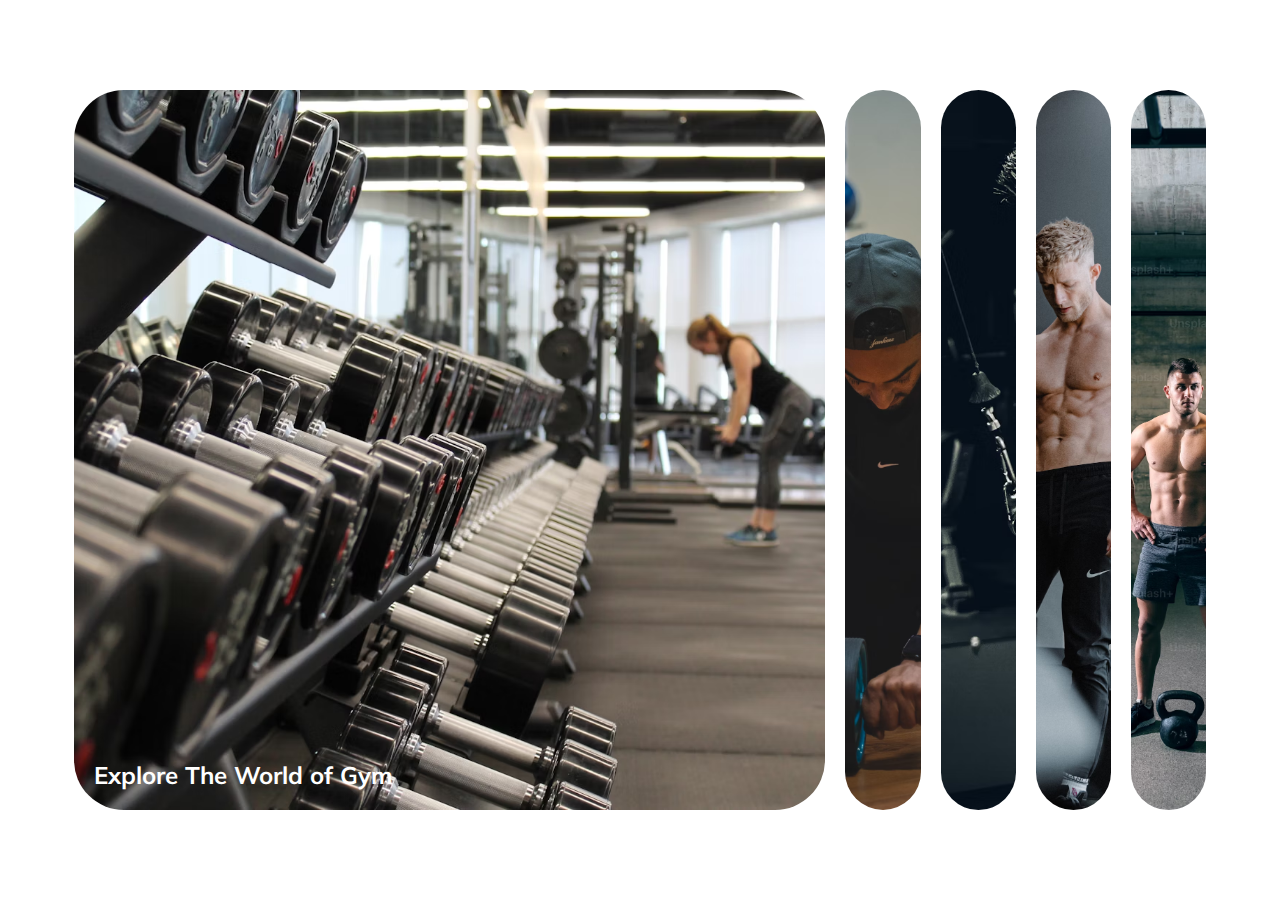
<file: Project 1 - Expanding Cards/index.html>
<!DOCTYPE html>
<html lang="en">

<head>
  <meta charset="UTF-8">
  <meta name="viewport" content="width=device-width, initial-scale=1.0">
  <link rel="stylesheet" href="style.css">
  <script src="script.js" defer></script>
  <title>Project 1 | Expanding Cards</title>
</head>

<body>
  <div class="container">
    <div class="panel active">
      <h3>Explore The World of Gym</h3>
    </div>
    <div class="panel">
      <h3>Abs Workout</h3>
    </div>
    <div class="panel">
      <h3>Cable Pushdown</h3>
    </div>
    <div class="panel">
      <h3>Core Workout</h3>
    </div>
    <div class="panel">
      <h3>Leg Workout</h3>
    </div>
  </div>

</body>

</html>
</file>
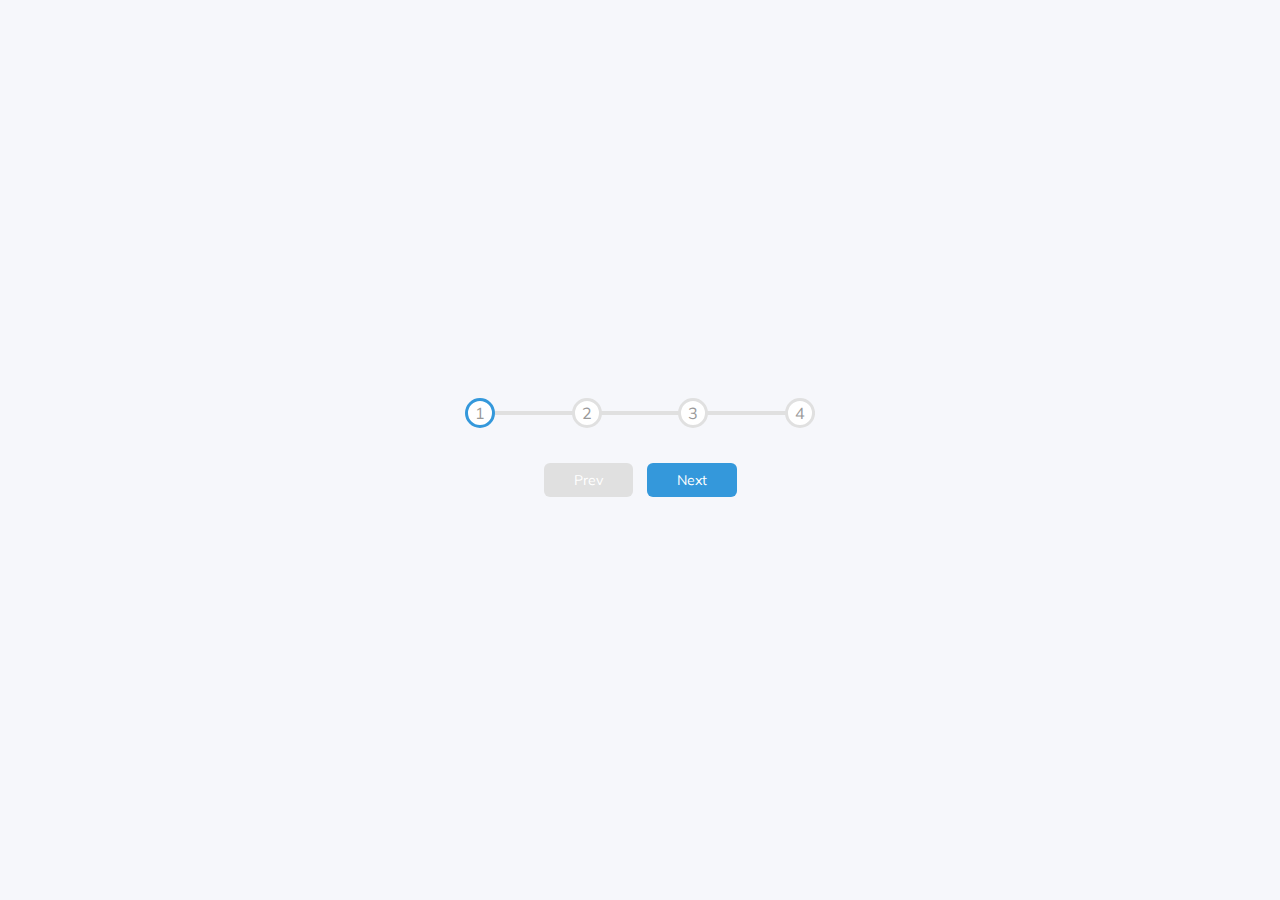
<file: Project 2 - Progress Steps/index.html>
<!DOCTYPE html>
<html lang="en">

<head>
  <meta charset="UTF-8">
  <meta name="viewport" content="width=device-width, initial-scale=1.0">
  <link rel="stylesheet" href="styles.css">
  <script src="script.js" defer></script>
  <title>Project 2 | Progress Steps</title>
</head>

<body>
  <div class="container">
    <div class="progress-container">
      <div class="progress" id="progress"></div>
      <div class="circle active">1</div>
      <div class="circle">2</div>
      <div class="circle">3</div>
      <div class="circle">4</div>
    </div>
    <div class="btn__container">
      <button class="btn" id="prev" disabled>Prev</button>
      <button class="btn" id="next">Next</button>
    </div>
  </div>

</body>

</html>
</file>
<file: Project 1 - Expanding Cards/style.css>
@import url("https://fonts.googleapis.com/css?family=Muli&display=swap");

* {
  margin: 0;
  padding: 0;
  box-sizing: border-box;
}

body {
  font-family: "Muli", sans-serif;
  display: flex;
  align-items: center;
  justify-content: center;
  height: 100vh;
  overflow: hidden;
  margin: 0;
}

.container {
  display: flex;
  width: 90vw;
}

.panel {
  background-size: cover;
  background-position: center;
  background-repeat: no-repeat;
  height: 80vh;
  border-radius: 50px;
  color: #fff;
  cursor: pointer;
  flex: 0.5;
  margin: 10px;
  position: relative;
  transition: flex 0.7s ease-in;
}

.panel h3 {
  position: absolute;
  font-size: 24px;
  bottom: 20px;
  left: 20px;
  margin: 0;
  opacity: 0;
  transition: opacity 0.3s ease-in 0.4s;
}

.panel.active {
  flex: 5;
}

.panel.active h3 {
  opacity: 1;
}

.panel:nth-of-type(1) {
  background-image: url("assets/images/gym-home-pic.avif");
}

.panel:nth-of-type(2) {
  background-image: url("assets/images/abs-workout-pic.avif");
}

.panel:nth-of-type(3) {
  background-image: url("assets/images/cable-pushdown-pic.avif");
}

.panel:nth-of-type(4) {
  background-image: url("assets/images/core-workout-pic.avif");
}

.panel:nth-of-type(5) {
  background-image: url("assets/images/leg-workout-pic.avif");
}

@media (max-width: 480px) {
  .container {
    width: 100vw;
  }
  .panel:nth-of-type(4),
  .panel:nth-of-type(5) {
    display: none;
  }
}
</file>
<file: Project 2 - Progress Steps/styles.css>
@import "http://fonts.googleapis.com/css?family=Muli&display=swap";

:root {
  --line-border-empty: #e0e0e0;
  --line-border-fill: #3498db;
}

* {
  margin: 0;
  padding: 0;
  box-sizing: border-box;
}

body {
  background-color: #f6f7fb;
  font-family: "Muli", sans-serif;
  display: flex;
  align-items: center;
  justify-content: center;
  height: 100vh;
  overflow: hidden;
  margin: 0;
}

.container {
  text-align: center;
}

.progress-container {
  position: relative;
  display: flex;
  justify-content: space-between;
  margin-bottom: 30px;
  max-width: 100%;
  width: 350px;
}

.progress-container::before {
  content: "";
  background-color: var(--line-border-empty);
  position: absolute;
  top: 50%;
  left: 0;
  transform: translateY(-50%);
  height: 4px;
  width: 100%;
  z-index: -1;
}

.progress {
  background-color: var(--line-border-fill);
  position: absolute;
  top: 50%;
  left: 0;
  transform: translateY(-50%);
  height: 4px;
  width: 0%;
  z-index: -1;
  transition: 0.4s ease;
}

.circle {
  background-color: #fff;
  color: #999;
  border-radius: 50%;
  height: 30px;
  width: 30px;
  display: flex;
  align-items: center;
  justify-content: center;
  border: 3px solid var(--line-border-empty);
  transition: 0.4s ease;
}

.circle.active {
  border: 3px solid var(--line-border-fill);
}

.btn {
  background-color: var(--line-border-fill);
  color: #fff;
  border: 0;
  border-radius: 6px;
  cursor: pointer;
  font-family: inherit;
  padding: 8px 30px;
  margin: 5px;
  font-size: 14px;
  transition: background-color 0.4s ease;
}

.btn:disabled {
  background-color: var(--line-border-empty);
  cursor: not-allowed;
}

.btn:disabled:hover {
  background-color: var(--line-border-empty);
}

.btn:hover {
  background-color: #2980b9;
}

.btn:active {
  transform: scale(0.98);
}

.btn:focus {
  outline: 0;
}
</file>
